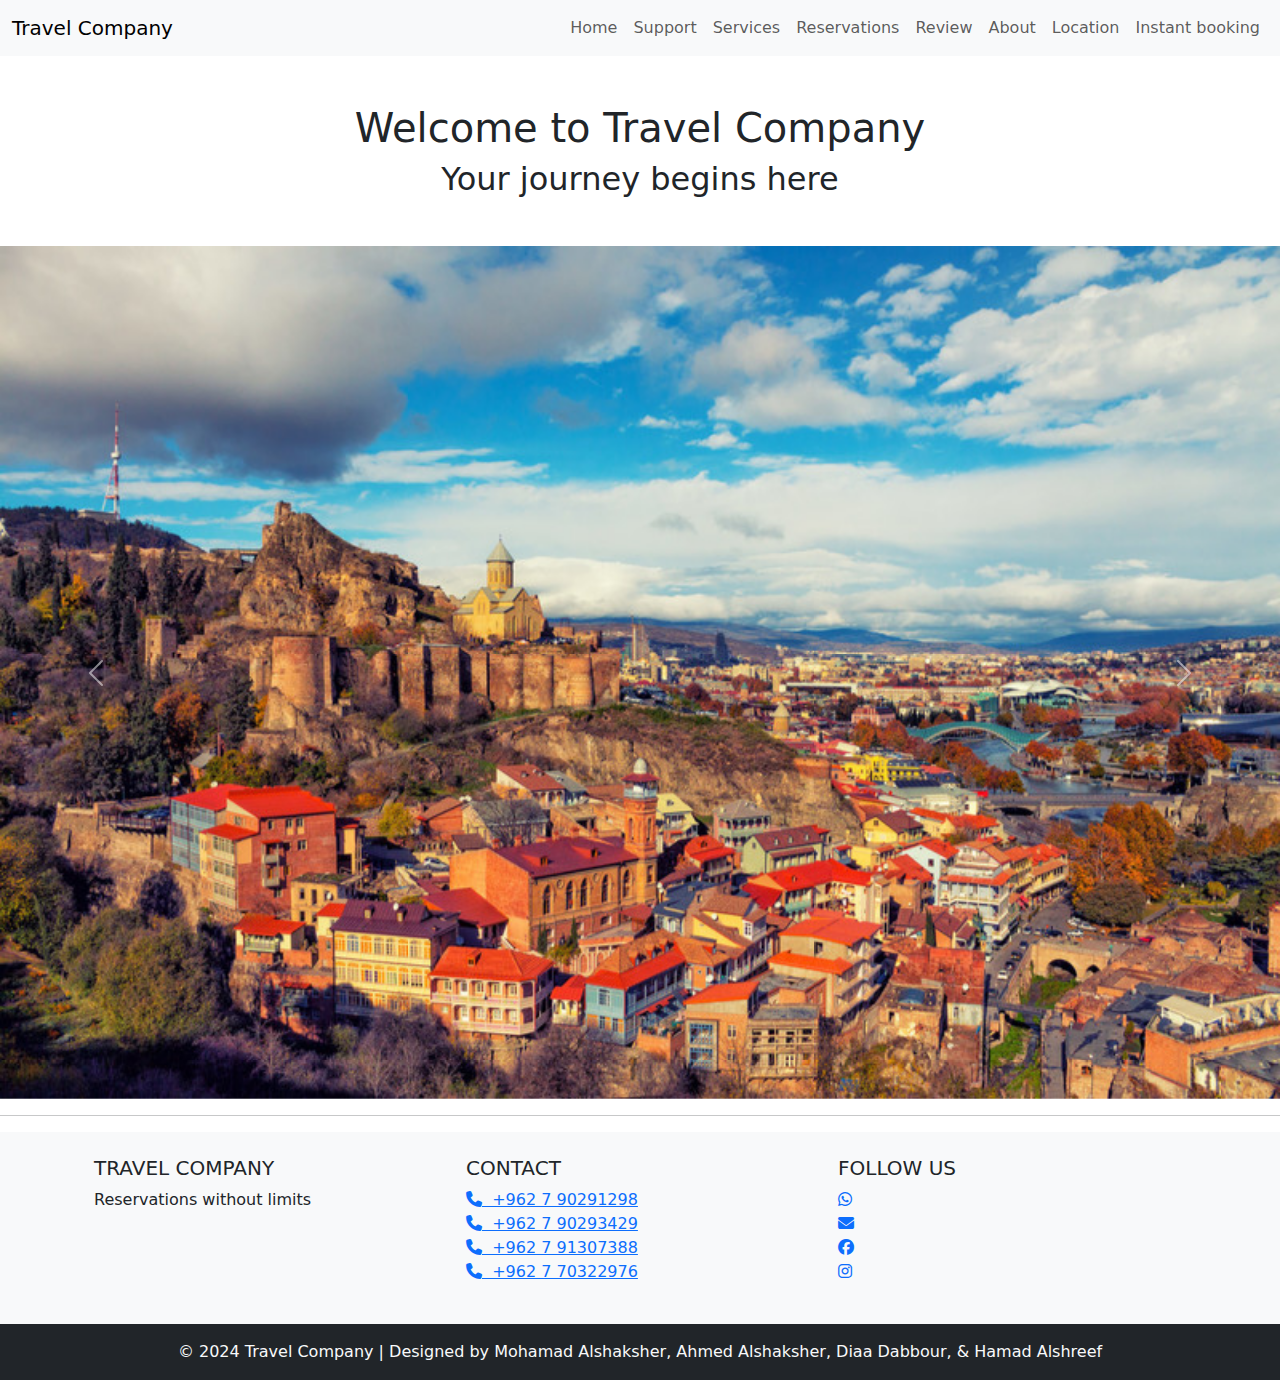
<file: index.html>
<!DOCTYPE html>
<html lang="en">

<head>
    <meta charset="UTF-8">
    <meta name="viewport" content="width=device-width, initial-scale=1.0">
    <link rel="stylesheet" href="https://cdnjs.cloudflare.com/ajax/libs/font-awesome/6.6.0/css/all.min.css">
 
    <link rel="stylesheet" href="reservations.html">
    <link rel="stylesheet" href="Services.html">
    <link rel="stylesheet" href="reviews.html">
    <link href="https://cdn.jsdelivr.net/npm/bootstrap@5.3.3/dist/css/bootstrap.min.css" rel="stylesheet">
    <title>Travel Company</title>
   
     



</head>

<body>
    <script src="https://cdn.jsdelivr.net/npm/bootstrap@5.3.0/dist/js/bootstrap.bundle.min.js"></script>

    <!-- ============ Navbar ============ -->
    <nav class="navbar navbar-expand-lg navbar-light bg-light">
        <div class="container-fluid">
            <a class="navbar-brand" href="#">Travel Company</a>
            <button class="navbar-toggler" type="button" data-bs-toggle="collapse" data-bs-target="#navbarNav"
                aria-controls="navbarNav" aria-expanded="false" aria-label="Toggle navigation">
                <span class="navbar-toggler-icon"></span>
            </button>
            <div class="collapse navbar-collapse" id="navbarNav">
                <ul class="navbar-nav ms-auto">
                    <li class="nav-item"><a class="nav-link" href="#index" target="_blank">Home</a></li>
                    <li class="nav-item"><a class="nav-link" href="support.html" target="_blank">Support</a></li>
                    <li class="nav-item"><a class="nav-link" href="Services.html" target="_blank">Services</a></li>
                    <li class="nav-item"><a class="nav-link" href="reservations.html" target="_blank">Reservations</a></li>
                    <li class="nav-item"><a class="nav-link" href="reviews.html" target="_blank">Review</a></li>
                    <li class="nav-item"><a class="nav-link" href="About.html" target="_blank">About</a></li>
                    <li class="nav-item"><a class="nav-link" href="location.html" target="_blank">Location</a></li>
                    <li class="nav-item"><a class="nav-link" href="Instant booking.html" target="_blank">Instant booking</a></li>
                </ul>
            </div>
        </div>
    </nav>

    <!-- ============ Home Section ============ -->
    <section class="home" id="Home">
        <div class="container text-center my-5">
            <h1>Welcome to <span>Travel Company</span></h1>
            <h2>Your journey begins here</h2>
        </div>

        <!-- ============ Bootstrap Carousel ============ -->
        <div id="carouselExampleRide" class="carousel slide" data-bs-ride="true">
            <div class="carousel-inner">
              <div class="carousel-item active">
                <img src="images/211806-.jpg" class="d-block w-100" alt="...">
              </div>
              <div class="carousel-item">
                <img src="images/87654.jpg" class="d-block w-100" alt="...">
              </div>
              <div class="carousel-item">
                <img src="images/3166-4.jpg" class="d-block w-100" alt="...">
              </div>
            </div>
            <button class="carousel-control-prev" type="button" data-bs-target="#carouselExampleRide" data-bs-slide="prev">
              <span class="carousel-control-prev-icon" aria-hidden="true"></span>
              <span class="visually-hidden">Previous</span>
            </button>
            <button class="carousel-control-next" type="button" data-bs-target="#carouselExampleRide" data-bs-slide="next">
              <span class="carousel-control-next-icon" aria-hidden="true"></span>
              <span class="visually-hidden">Next</span>
            </button>
          </div>
    </section>

    <hr>

    <!-- ============ Footer ============ -->
    <footer class="footer bg-light text-center text-lg-start">
        <div class="container p-4">
            <div class="row">
                <div class="col-lg-4 col-md-6 mb-4 mb-md-0">
                    <h5 class="text-uppercase">Travel Company</h5><span>
                    <p>Reservations without limits</p></span>
                </div>

                <div class="col-lg-4 col-md-6 mb-4 mb-md-0">
                    <h5 class="text-uppercase">Contact</h5>
                    <ul class="list-unstyled">
                        <li><a href="#"><i class="fas fa-phone"></i>&nbsp; +962 7 90291298</a></li>
                        <li><a href="#"><i class="fas fa-phone"></i>&nbsp; +962 7 90293429</a></li>
                        <li><a href="#"><i class="fas fa-phone"></i>&nbsp; +962 7 91307388</a></li>
                        <li><a href="#"><i class="fas fa-phone"></i>&nbsp; +962 7 70322976</a></li>
                    </ul>
                </div>

                <div class="col-lg-4 col-md-6 mb-4 mb-md-0">
                    <h5 class="text-uppercase">Follow Us</h5>
                    <ul class="list-unstyled">
                        <li><a href="https://api.whatsapp.com/send/?phone=962790291298&text&type=phone_number&app_absent=0"
                                target="_blank"><i class="fa-brands fa-whatsapp"></i></a></li>
                        <li><a href="mailto:travelcompany@gmail.com" target="_blank"><i class="fa-solid fa-envelope"></i></a>
                        </li>
                        <li><a href="https://www.facebook.com/mohamad.alshaksher?mibextid=LQQJ4d" target="_blank"><i
                                    class="fab fa-facebook"></i></a></li>
                        <li><a href="https://www.instagram.com/a7mad_ay04?igsh=MWxncWQxdW9tbnNh&utm_source=qr"
                                target="_blank"><i class="fab fa-instagram"></i></a></li>
                    </ul>
                </div>
            </div>
        </div>
        <div class="text-center p-3 bg-dark text-light">
            &copy; 2024 Travel Company | Designed by Mohamad Alshaksher, Ahmed Alshaksher, Diaa Dabbour, & Hamad Alshreef
        </div>
    </footer>
</body>

</html>
</file>
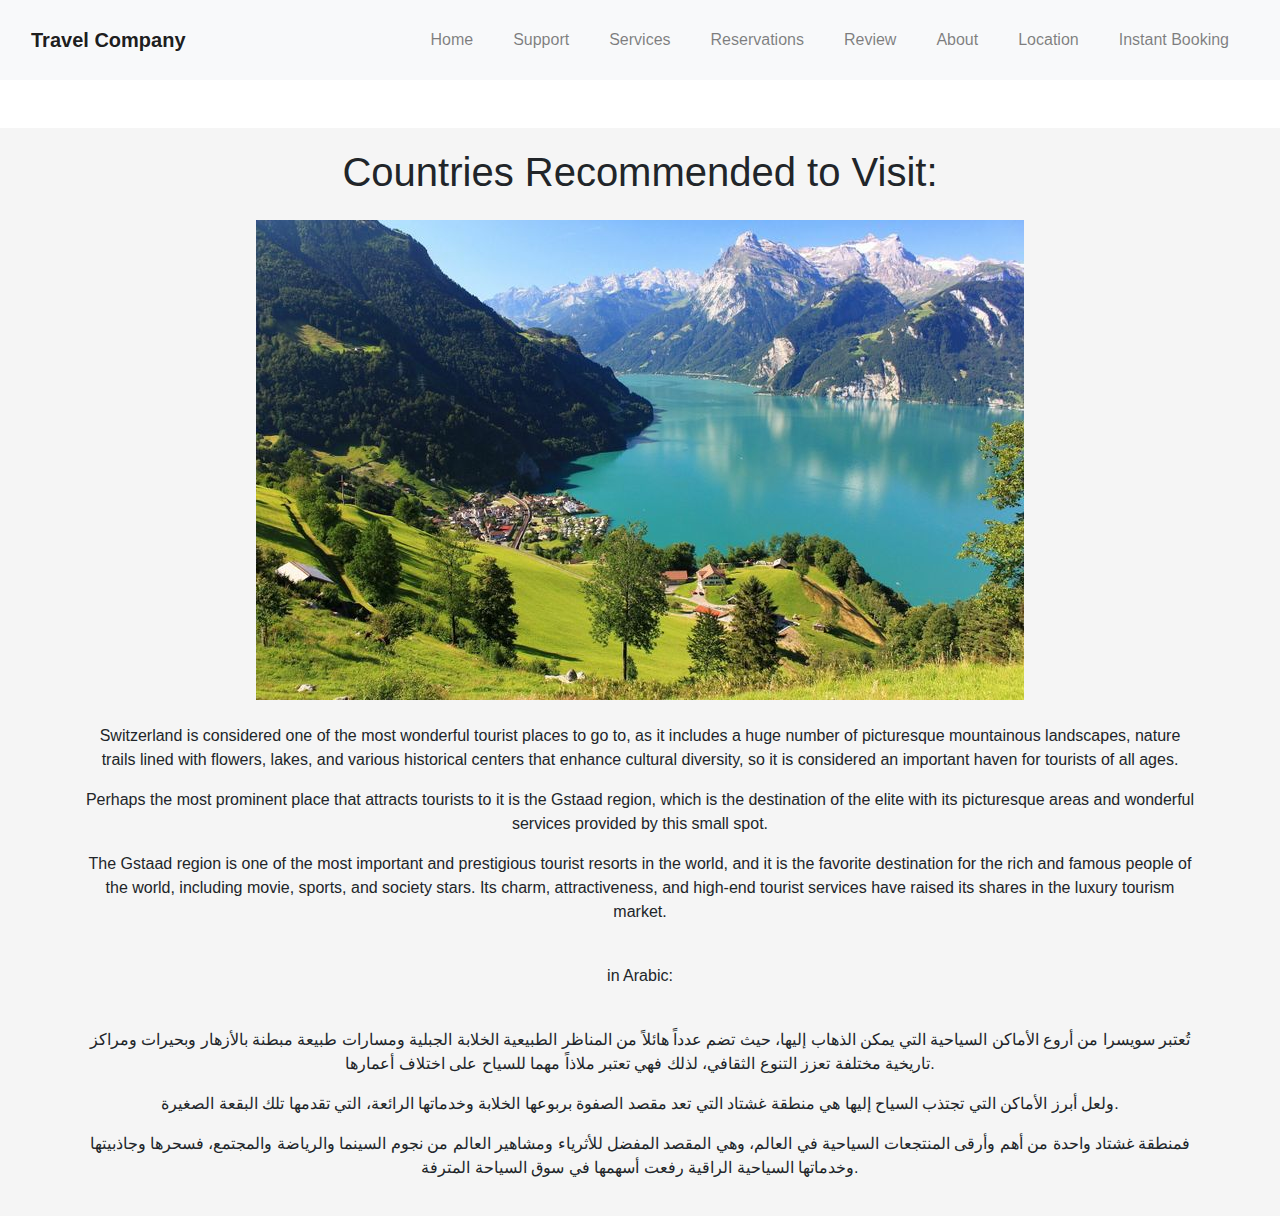
<file: About.html>
<!DOCTYPE html>
<html lang="en">
<head>
    <link rel="stylesheet" href="sheet.css">
    <title>About</title>

    <link href="https://maxcdn.bootstrapcdn.com/bootstrap/4.5.2/css/bootstrap.min.css" rel="stylesheet">
</head>
<body>
    <script src="https://cdn.jsdelivr.net/npm/bootstrap@5.3.3/dist/js/bootstrap.bundle.min.js"></script>

    <nav class="navbar navbar-expand-lg navbar-light bg-light">
        <div class="container-fluid">
            <a class="navbar-brand" href="#">Travel Company</a>
            <button class="navbar-toggler" type="button" data-bs-toggle="collapse" data-bs-target="#navbarNav"
                aria-controls="navbarNav" aria-expanded="false" aria-label="Toggle navigation">
                <span class="navbar-toggler-icon"></span>
            </button>
            <div class="collapse navbar-collapse" id="navbarNav">
                <ul class="navbar-nav ms-auto">
                    <li class="nav-item"><a class="nav-link" href="index.html" target="_blank">Home</a></li>
                    <li class="nav-item"><a class="nav-link" href="support.html" target="_blank">Support</a></li>
                    <li class="nav-item"><a class="nav-link" href="Services.html" target="_blank">Services</a></li>
                    <li class="nav-item"><a class="nav-link" href="reservations.html" target="_blank">Reservations</a></li>
                    <li class="nav-item"><a class="nav-link" href="reviews.html" target="_blank">Review</a></li>
                    <li class="nav-item"><a class="nav-link " href="#About" target="_blank">About</a></li>
                    <li class="nav-item"><a class="nav-link" href="location.html" target="_blank">Location</a></li>
                    <li class="nav-item"><a class="nav-link" href="Instant booking.html" target="_blank">Instant booking</a></li>
                </ul>
            </div>
        </div>
    </nav>
    
    <section class="about mt-5">
        <div class="container">
            <h1 class="text-center mb-4">Countries Recommended to Visit:</h1>
            <div class="text-center mb-4">
                <img src="images/switzerland.jpeg" alt="Switzerland" class="img-fluid">
            </div>
            <div class="text-center">
                <p>Switzerland is considered one of the most wonderful tourist places to go to, as it includes a huge number of picturesque mountainous landscapes, nature trails lined with flowers, lakes, and various historical centers that enhance cultural diversity, so it is considered an important haven for tourists of all ages.</p>
                <p>Perhaps the most prominent place that attracts tourists to it is the Gstaad region, which is the destination of the elite with its picturesque areas and wonderful services provided by this small spot.</p>
                <p>The Gstaad region is one of the most important and prestigious tourist resorts in the world, and it is the favorite destination for the rich and famous people of the world, including movie, sports, and society stars. Its charm, attractiveness, and high-end tourist services have raised its shares in the luxury tourism market.</p><br>
                <p>in Arabic:</p><br>
                <p>تُعتبر سويسرا من أروع الأماكن السياحية التي يمكن الذهاب إليها، حيث تضم عدداً هائلاً من المناظر الطبيعية الخلابة الجبلية ومسارات طبيعة مبطنة بالأزهار وبحيرات ومراكز تاريخية مختلفة تعزز التنوع الثقافي، لذلك فهي تعتبر ملاذاً مهما للسياح على اختلاف أعمارها.</p>
                <p>ولعل أبرز الأماكن التي تجتذب السياح إليها هي منطقة غشتاد التي تعد مقصد الصفوة بربوعها الخلابة وخدماتها الرائعة، التي تقدمها تلك البقعة الصغيرة.</p>
                <p>فمنطقة غشتاد واحدة من أهم وأرقى المنتجعات السياحية في العالم، وهي المقصد المفضل للأثرياء ومشاهير العالم من نجوم السينما والرياضة والمجتمع، فسحرها وجاذبيتها وخدماتها السياحية الراقية رفعت أسهمها في سوق السياحة المترفة.</p>
            </div>
        </div>
    </section>
</body>
</html>
</file>
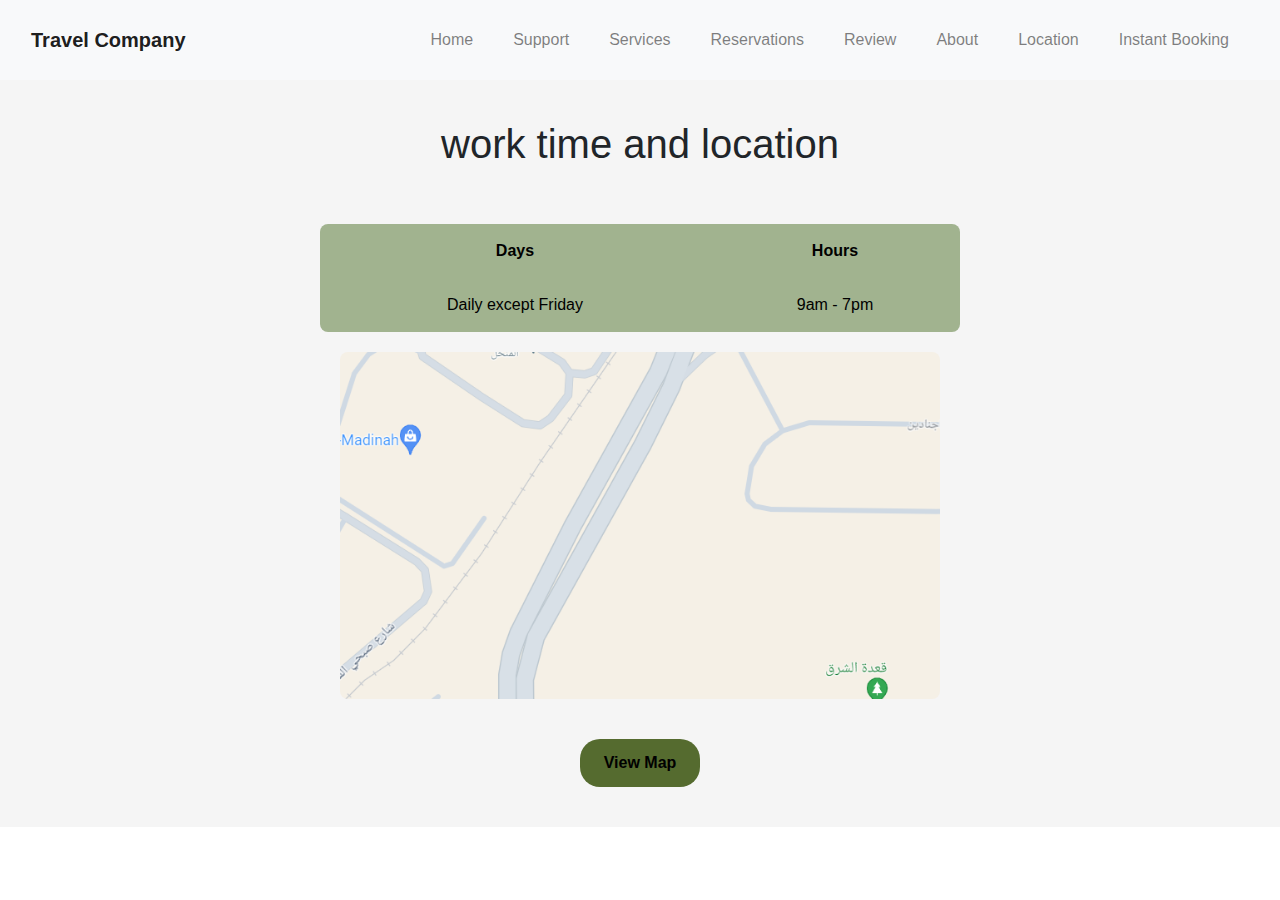
<file: location.html>
<!DOCTYPE html>
<html lang="en">
<head>
    <link rel="stylesheet" href="sheet.css">
    <link href="https://maxcdn.bootstrapcdn.com/bootstrap/4.5.2/css/bootstrap.min.css" rel="stylesheet">
    <title>Location</title>
    <style>
      
    </style>
</head>
<body>

    <script src="https://cdn.jsdelivr.net/npm/bootstrap@5.3.3/dist/js/bootstrap.bundle.min.js"></script>

    <nav class="navbar navbar-expand-lg navbar-light bg-light">
        <div class="container-fluid">
            <a class="navbar-brand" href="#">Travel Company</a>
            <button class="navbar-toggler" type="button" data-bs-toggle="collapse" data-bs-target="#navbarNav"
                aria-controls="navbarNav" aria-expanded="false" aria-label="Toggle navigation">
                <span class="navbar-toggler-icon"></span>
            </button>
            <div class="collapse navbar-collapse" id="navbarNav">
                <ul class="navbar-nav ms-auto">
                    <li class="nav-item"><a class="nav-link" href="index.html" target="_blank">Home</a></li>
                    <li class="nav-item"><a class="nav-link" href="support.html" target="_blank">Support</a></li>
                    <li class="nav-item"><a class="nav-link" href="Services.html" target="_blank">Services</a></li>
                    <li class="nav-item"><a class="nav-link" href="reservations.html" target="_blank">Reservations</a></li>
                    <li class="nav-item"><a class="nav-link" href="reviews.html" target="_blank">Review</a></li>
                    <li class="nav-item"><a class="nav-link" href="About.html" target="_blank">About</a></li>
                    <li class="nav-item"><a class="nav-link" href="#location" target="_blank">Location</a></li>
                    <li class="nav-item"><a class="nav-link" href="Instant booking.html" target="_blank">Instant booking</a></li>
                </ul>
            </div>
        </div>
    </nav>

    <section class="location-section" id="location">
        <h1>work time and location</h1><br><br>
        <div class="location-table-wrapper">
            <table class="location-table">
                <thead>
                    <tr>
                        <th>Days</th>
                        <th>Hours</th>
                    </tr>
                </thead>
                <tbody>
                    <tr>
                        <td>Daily except Friday</td>
                        <td>9am - 7pm</td>
                    </tr>
                </tbody>
            </table>
        </div>
        <div class="location-img">
            <a href="https://www.google.com/maps/place/Souq+Bab+Al-Madinah/@32.0667984,36.1082478,15.95z/data=!4m6!3m5!1s0x151b6f0ea7c57a8b:0x1433a08b72e96754!8m2!3d32.071599!4d36.1002051!16s%2Fg%2F11h10jp81_?authuser=0&entry=ttu" target="_blank">
                <img src="images/location.png" alt="Location Image">
            </a>
        </div>
        <a href="https://www.google.com/maps/place/Souq+Bab+Al-Madinah/@32.0667984,36.1082478,15.95z/data=!4m6!3m5!1s0x151b6f0ea7c57a8b:0x1433a08b72e96754!8m2!3d32.071599!4d36.1002051!16s%2Fg%2F11h10jp81_?authuser=0&entry=ttu" class="location-btn" target="_blank">View Map</a>
    </section>

</body>
</html>
</file>
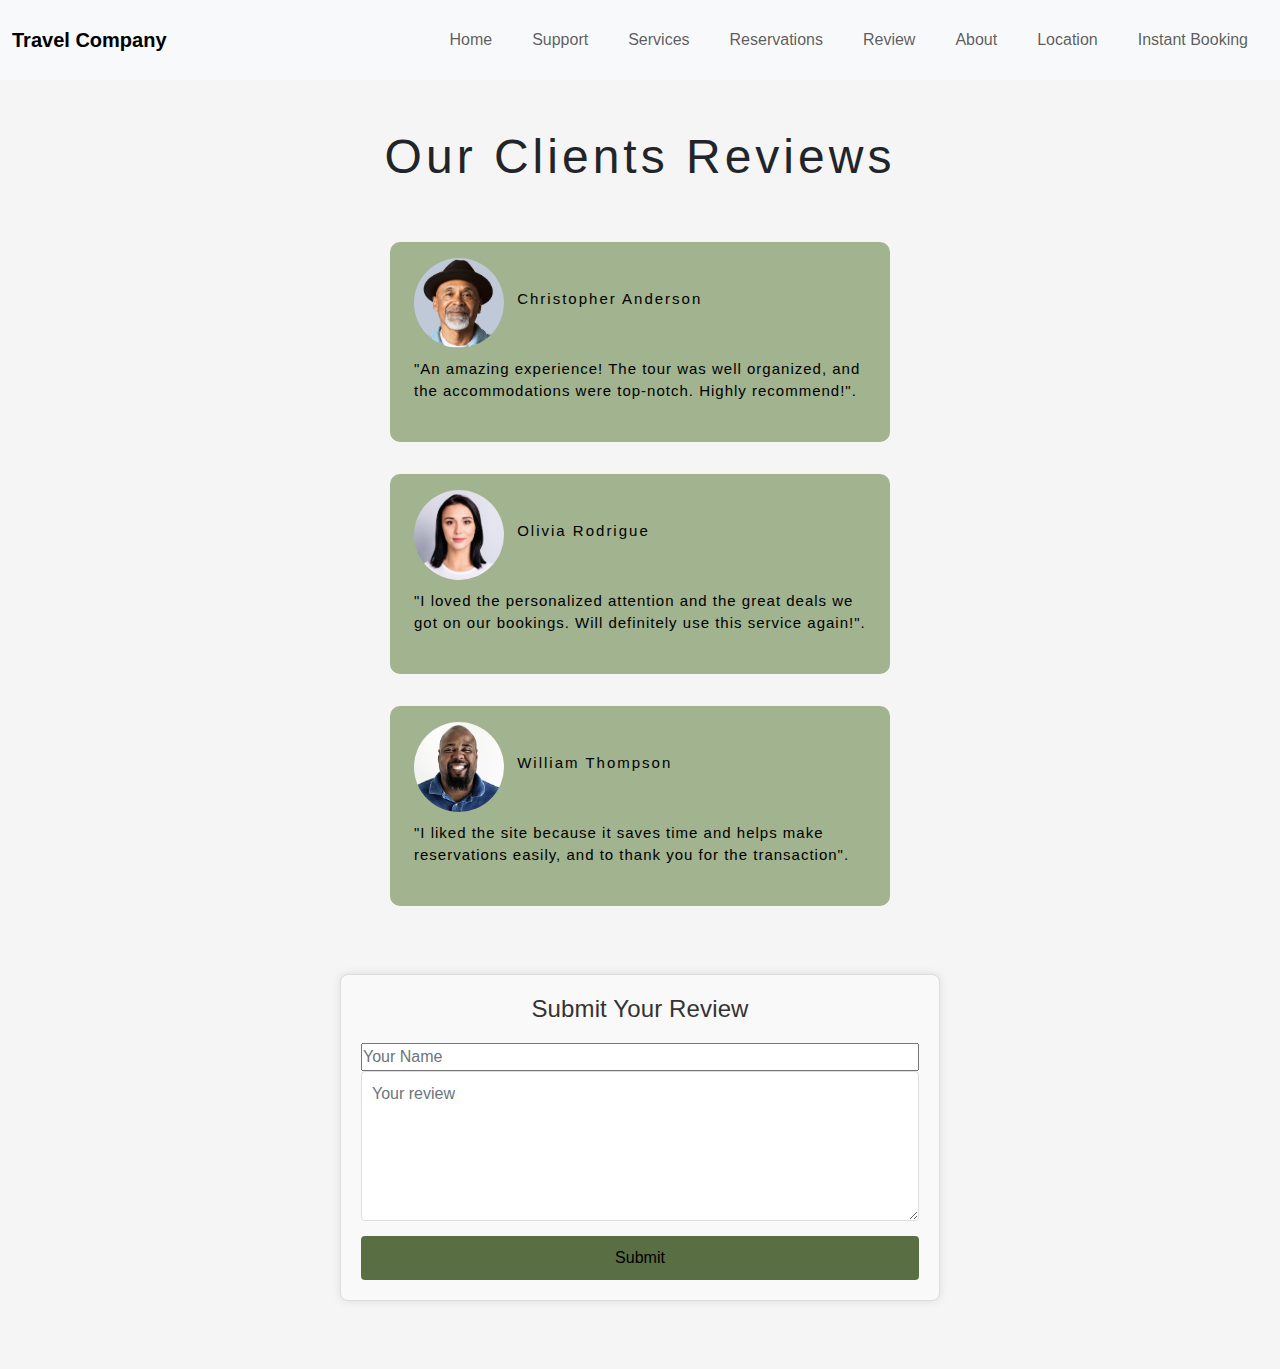
<file: reviews.html>
<!DOCTYPE html>
<html>
<head>
   <link rel="stylesheet" href="sheet.css">

   <link href="https://cdn.jsdelivr.net/npm/bootstrap@5.3.3/dist/css/bootstrap.min.css" rel="stylesheet">

    <title>Reviews</title>
   
</head>
<body>
  <script src="https://cdn.jsdelivr.net/npm/bootstrap@5.3.3/dist/js/bootstrap.bundle.min.js"></script>

   
  
  <nav class="navbar navbar-expand-lg navbar-light bg-light">
    <div class="container-fluid">
        <a class="navbar-brand" href="#">Travel Company</a>
        <button class="navbar-toggler" type="button" data-bs-toggle="collapse" data-bs-target="#navbarNav"
            aria-controls="navbarNav" aria-expanded="false" aria-label="Toggle navigation">
            <span class="navbar-toggler-icon"></span>
        </button>
        <div class="collapse navbar-collapse" id="navbarNav">
            <ul class="navbar-nav ms-auto">
                <li class="nav-item"><a class="nav-link" href="index.html" target="_blank">Home</a></li>
                <li class="nav-item"><a class="nav-link" href="support.html" target="_blank">Support</a></li>
                <li class="nav-item"><a class="nav-link" href="Services.html" target="_blank">Services</a></li>
                <li class="nav-item"><a class="nav-link" href="reservations.html" target="_blank">Reservations</a></li>
                <li class="nav-item"><a class="nav-link" href="#reviews" target="_blank">Review</a></li>
                <li class="nav-item"><a class="nav-link" href="About.html" target="_blank">About</a></li>
                <li class="nav-item"><a class="nav-link" href="location.html" target="_blank">Location</a></li>
                <li class="nav-item"><a class="nav-link" href="Instant booking.html" target="_blank">Instant booking</a></li>
            </ul>
        </div>
    </div>
</nav>
  <section>
    <div class="reviews" id="reviews">
      <h1>Our Clients Reviews</h1>
      <div class="wrapper">
        <div class="box">
          <div class="row-1">
            <div class="img-name">
              <img src="images/review2.jpg" />
              <h3>Christopher Anderson</h3>
            </div>
            <div class="stars">
            </div>
          </div>
          <div class="row-2">
            <p>"An amazing experience! The tour was well organized, and the accommodations were top-notch. Highly recommend!".</p>
          </div>
        </div>
        <div class="box">
          <div class="row-1">
            <div class="img-name">
              <img src="images/review1.jpg" />
              <h3>Olivia Rodrigue</h3>
            </div>
            <div class="stars">
           
            </div>
          </div>
          <div class="row-2">
            <p>"I loved the personalized attention and the great deals we got on our bookings. Will definitely use this service again!".</p>
          </div>
        </div>
        <div class="box">
          <div class="row-1">
            <div class="img-name">
              <img src="images/review3.jpg" />
              <h3>William Thompson</h3>
            </div>
            <div class="stars">
          
            </div>
          </div>
          <div class="row-2">
            <p>"I liked the site because it saves time and helps make reservations easily, and to thank you for the transaction".</p>
          </div>
        </div>
      </div>

    
      <div class="review-form">
        <h2>Submit Your Review</h2>
        <form id="reviewForm">
          <input type="text" id="email" name="email" placeholder="Your Name" required />
          <textarea id="reviewText" name="reviewText" placeholder="Your review" required></textarea>
          <button type="submit">Submit</button>
        </form>
      </div>
    </div>
  </section>

  <script>
    document.getElementById('reviewForm').addEventListener('submit', function(event) {
      event.preventDefault(); // Prevents the default form submission

      const email = document.getElementById('email').value;
      const reviewText = document.getElementById('reviewText').value;

      // Create a new review element
      const newReview = document.createElement('div');
      newReview.className = 'box';
      newReview.innerHTML = `
        <div class="row-1">
          <div class="img-name">
            <img src="images/default.jpg" />
            <h3>${email}</h3>
          </div>
          <div class="stars">
            <!-- Default stars or none -->
          </div>
        </div>
        <div class="row-2">
          <p>"${reviewText}"</p>
        </div>
      `;

      // Add the new review to the reviews section
      document.querySelector('.reviews .wrapper').appendChild(newReview);

      // Clear the form
      document.getElementById('reviewForm').reset();
    });
  </script>
</body>
</html>
</file>
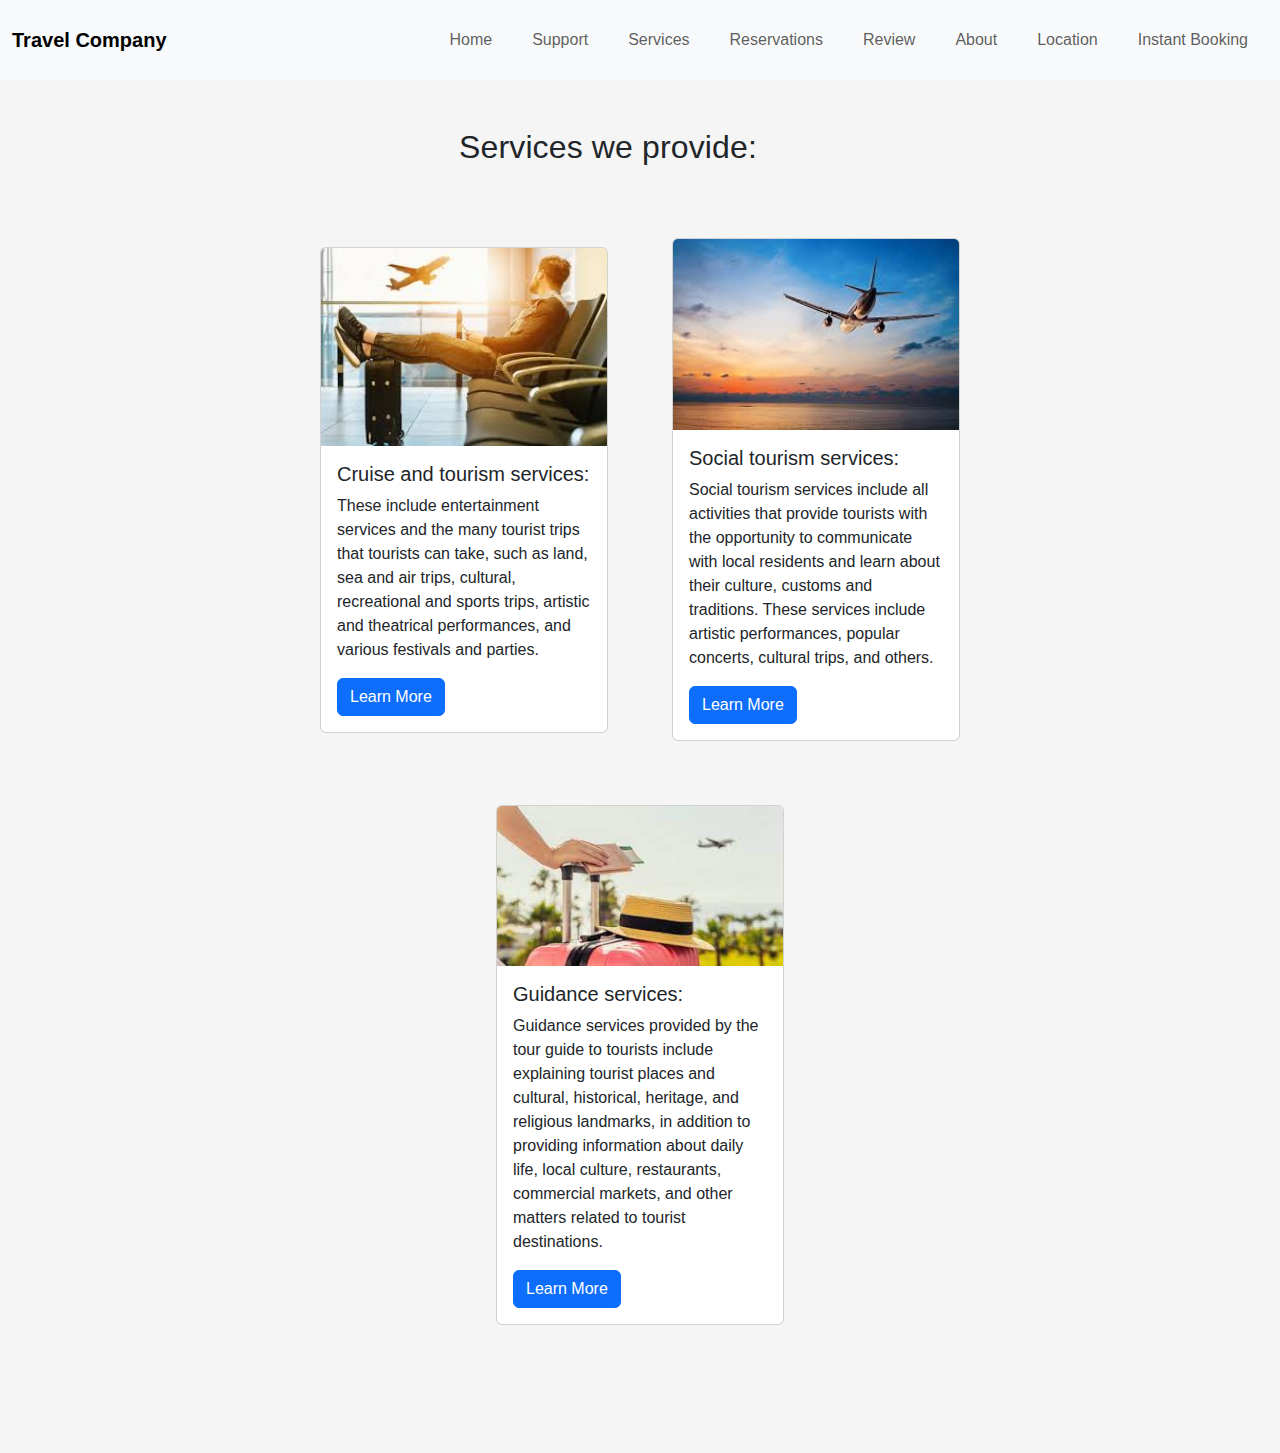
<file: Services.html>
<!DOCTYPE html>
<html>
<head>
    <link rel="stylesheet" href="sheet.css">
   
    <link href="https://cdn.jsdelivr.net/npm/bootstrap@5.3.3/dist/css/bootstrap.min.css" rel="stylesheet">

    <title>Services</title>
</head>
<body>
  <script src="https://cdn.jsdelivr.net/npm/bootstrap@5.3.3/dist/js/bootstrap.bundle.min.js"></script>


  
  <nav class="navbar navbar-expand-lg navbar-light bg-light">
    <div class="container-fluid">
        <a class="navbar-brand" href="#">Travel Company</a>
        <button class="navbar-toggler" type="button" data-bs-toggle="collapse" data-bs-target="#navbarNav"
            aria-controls="navbarNav" aria-expanded="false" aria-label="Toggle navigation">
            <span class="navbar-toggler-icon"></span>
        </button>
        <div class="collapse navbar-collapse" id="navbarNav">
            <ul class="navbar-nav ms-auto">
                <li class="nav-item"><a class="nav-link" href="index.html" target="_blank">Home</a></li>
                <li class="nav-item"><a class="nav-link" href="support.html" target="_blank">Support</a></li>
                <li class="nav-item"><a class="nav-link" href="#Services" target="_blank">Services</a></li>
                <li class="nav-item"><a class="nav-link" href="reservations.html" target="_blank">Reservations</a></li>
                <li class="nav-item"><a class="nav-link" href="reviews.html" target="_blank">Review</a></li>
                <li class="nav-item"><a class="nav-link" href="About.html" target="_blank">About</a></li>
                <li class="nav-item"><a class="nav-link" href="location.html" target="_blank">Location</a></li>
                <li class="nav-item"><a class="nav-link" href="Instant booking.html" target="_blank">Instant booking</a></li>
            </ul>
        </div>
    </div>
</nav>

    <section class="services">
      <h2>Services we provide:</h2><br>
        <div class="services" >
         
          
         
          <div class="card" style="width: 18rem">
            <img src="images/images12.jpg" class="card-img-top" alt="..." />
            <div class="card-body">
              <h5 class="card-title">Cruise and tourism services: </h5>
              <p class="card-text">
                These include entertainment services and the many tourist trips that tourists can take, such as land, sea and air trips, cultural, recreational and sports trips, artistic and theatrical performances, and various festivals and parties.
              </p>
              <a href="https://ar.wikipedia.org/wiki/%D9%86%D8%B8%D8%A7%D9%85_%D8%AD%D8%AC%D8%B2_%D8%A5%D9%84%D9%83%D8%AA%D8%B1%D9%88%D9%86%D9%8A" class="btn btn-primary" target="_blank">Learn More</a>
            </div>
          </div>
      
          <div class="card" style="width: 18rem">
            <img src="images/images14.jpg" class="card-img-top" alt="..." />
            <div class="card-body">
              <h5 class="card-title">Social tourism services:</h5>
              <p class="card-text">
                Social tourism services include all activities that provide tourists with the opportunity to communicate with local residents and learn about their culture, customs and traditions. These services include artistic performances, popular concerts, cultural trips, and others.
              </p>
              <a href="https://ar.wikipedia.org/wiki/%D9%86%D8%B8%D8%A7%D9%85_%D8%AD%D8%AC%D8%B2_%D8%A5%D9%84%D9%83%D8%AA%D8%B1%D9%88%D9%86%D9%8A" class="btn btn-primary" target="_blank">Learn More</a>
            </div>
      
      
      
          </div>
      
          <div class="card" style="width: 18rem">
            <img src="images/images13.jpg" class="card-img-top" alt="..." />
            <div class="card-body">
              <h5 class="card-title">Guidance services:</h5>
              <p class="card-text">
                Guidance services provided by the tour guide to tourists include explaining tourist places and cultural, historical, heritage, and religious landmarks, in addition to providing information about daily life, local culture, restaurants, commercial markets, and other matters related to tourist destinations.
              </p>
              <a href="https://ar.wikipedia.org/wiki/%D9%86%D8%B8%D8%A7%D9%85_%D8%AD%D8%AC%D8%B2_%D8%A5%D9%84%D9%83%D8%AA%D8%B1%D9%88%D9%86%D9%8A" class="btn btn-primary" target="_blank">Learn More</a>
            </div>
          </div>
      </div>
      </section>
    
</body>
</html>
</file>
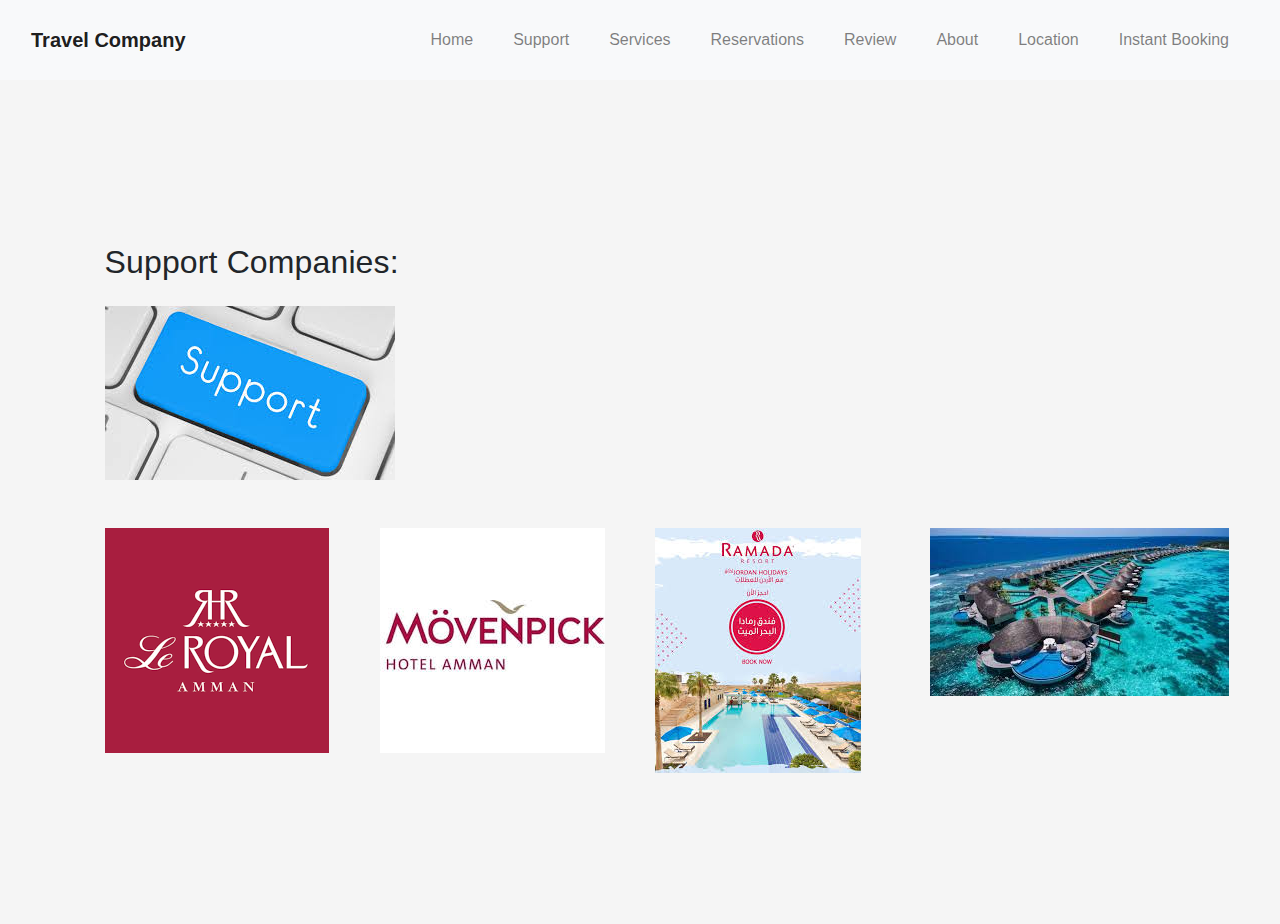
<file: support.html>
<!DOCTYPE html>
<html lang="en">
<head>
    <meta charset="UTF-8">
    <meta name="viewport" content="width=device-width, initial-scale=1.0">
    <link rel="stylesheet" href="sheet.css">
    <title>Support</title>
    
    <link href="https://maxcdn.bootstrapcdn.com/bootstrap/4.5.2/css/bootstrap.min.css" rel="stylesheet">
    <style>
        /* Ensure body and html cover the full page */
        html, body {
            height: 100%;
            margin: 0;
            padding: 0;
            background-color: #f8f9fa; /* Light background to match the navbar */
        }

        /* Set the support section to fill available space */
        .support {
            min-height: calc(100vh - 56px); /* Assuming navbar height is 56px */
            padding-bottom: 20px;
        }
    </style>
</head>
<body>
    <script src="https://cdn.jsdelivr.net/npm/bootstrap@5.3.3/dist/js/bootstrap.bundle.min.js"></script>

    <nav class="navbar navbar-expand-lg navbar-light bg-light">
        <div class="container-fluid">
            <a class="navbar-brand" href="#">Travel Company</a>
            <button class="navbar-toggler" type="button" data-bs-toggle="collapse" data-bs-target="#navbarNav"
                aria-controls="navbarNav" aria-expanded="false" aria-label="Toggle navigation">
                <span class="navbar-toggler-icon"></span>
            </button>
            <div class="collapse navbar-collapse" id="navbarNav">
                <ul class="navbar-nav ms-auto">
                    <li class="nav-item"><a class="nav-link" href="index.html" target="_blank">Home</a></li>
                    <li class="nav-item"><a class="nav-link" href="#support" target="_blank">Support</a></li>
                    <li class="nav-item"><a class="nav-link" href="Services.html" target="_blank">Services</a></li>
                    <li class="nav-item"><a class="nav-link" href="reservations.html" target="_blank">Reservations</a></li>
                    <li class="nav-item"><a class="nav-link" href="reviews.html" target="_blank">Review</a></li>
                    <li class="nav-item"><a class="nav-link" href="About.html" target="_blank">About</a></li>
                    <li class="nav-item"><a class="nav-link" href="location.html" target="_blank">Location</a></li>
                    <li class="nav-item"><a class="nav-link" href="Instant booking.html" target="_blank">Instant booking</a></li>
                </ul>
            </div>
        </div>
    </nav>

    <section class="support"> 
        <div class="container">
            <h2>Support Companies:</h2>
            <div class="container-images mt-4">
                <img src="images/f.jpg" alt="Additional Image">
            </div>
            <div class="row">
                <div class="col-md-3">
                    <a href="https://hotelroyalsignature.com/" target="_blank">
                        <img src="images/royal.png" alt="Royal Signature Hotel">
                    </a>
                </div>
                <div class="col-md-3">
                    <a href="https://movenpick.accor.com/" target="_blank">
                        <img src="images/mov.jpg" alt="Movenpick Hotel">
                    </a>
                </div>
                <div class="col-md-3">
                    <a href="https://www.wyndhamhotels.com/ramada" target="_blank">
                        <img src="images/Rmanda - Copy.jpg" alt="Ramada Hotel">
                    </a>
                </div>
                <div class="col-md-3">
                    <a href="https://www.sunsiyam.com/sun-siyam-iru-veli/" target="_blank">
                        <img src="images/Mald.jpg" alt="Sun Siyam Iru Fushi">
                    </a>
                </div>
            </div>
        </div>
    </section>
</body>
</html>
</file>
<file: sheet.css>
@import url("https://fonts.googleapis.com/css2?family=Archivo+Black&family=Poppins:wght@100;200;300;400;500;600;700;800;900&display=swap");

*{
    font-family:'Franklin Gothic Medium', 'Arial Narrow', Arial, sans-serif;
    margin: 0;
    padding: 0;
    font-size: 16 pt;
    box-sizing: border-box;
    scroll-behavior: smooth;
}
h2{
    font-size: 70 pt ;
    letter-spacing: 0.1pt;
}
h1{
    font-size: 18pt;
    margin: 15pt;
 }
 h4{
    font-size: 8pt;
    letter-spacing: 1pt;
    p{
      
        color: red;
        letter-spacing: 1px;
        line-height: 1.8 rem;
        font-size: 1rem;
    }
 }
              
:root{
    --primaryColor:darkgreen;
    --seconderyColor: :white;
    --third-color: #b99470;
    --lightColor:  black;
    --bgColor-1 : rgb(0, 145, 255);
    --bgcolor-2:  rgb(71, 255, 105);
    --padding:7%;

} 
 /*        Home              */




.navbar-brand {
  font-size: 1.8rem;
  font-weight: bold;
  color: #007bff;  
}

.nav-link {
  font-size: 1rem;
      color: #333;
      transition: color 0.3s ease;
}

.nav-link:hover {
  color:darkcyan;
}


.home {
  background: url('images/pexels-photo-130.jpeg') no-repeat center center/cover;
  color: white;
  padding: 150px 0;
  text-align: center;
}

.home h1 {
  font-size: 3rem;
  margin-bottom: 20px;
  text-transform: uppercase;
}

 span {
  color:darkcyan;
}

.home h2 {
  font-size: 1.5rem;
  margin-bottom: 40px;
}

.carousel-item img {
  height: 500px;
  object-fit: cover;
}

 
      
  /*        About          */
  
         .about{
      background-color:whitesmoke;
     padding: var(--padding);
     display: flex;
     align-items:center;
     padding: 20px;
     justify-content: space-around;
    }
  
    .navbar-brand {
      font-size: 1.8rem;
      font-weight: bold;
      color: #007bff; 
    }
    
    .nav-link {
      font-size: 1rem;
      color: #333;
      transition: color 0.3s ease;
    }
    
    .nav-link:hover {
      color:darkcyan;
    }
    .about .contaainer-img{
         width: 70%;
    }
    .about .contaainer-img img{
     width:90%;
    }
    .about .container-texts{
     width: 35%;
    }
   .about.container-texts,
   .about.contaainer-img{
     justify-content: space-between;
   }
   .navbar-nav {
    margin-left: auto;
}

.about-content {
    display: flex;
    align-items: center;
    justify-content: space-between;
}
.contaainer-img img {
    width: 100%;
    max-width: 500px;
    height: auto;
}
.container-texts {
    margin-left: 20px;
}
   
          /*        Services            */
          .services {
            width: 100%;
            height: auto;
            padding: 3rem 2rem;
            background-color:whitesmoke;
            display: flex;
            justify-content: center;
            align-items: center;
            gap: 4rem;
            flex-wrap: wrap;
          }
          .btn{
            background-color:#004d40;
            color: black;
            text-decoration: none;
            font-weight: bold;
            padding: 0.8%;
            border-radius: 15pt;
            transition: 0.4s;
        }
        .btn:hover{
        background-color: transparent;
        border:2xp solid var(--bgColor-1);
        }
          
          .services .services {
            width: 100%;
            height: auto;
            padding: 5rem 10rem;
            padding-top: 0;
          }
          
          nav ul li{
            list-style-type: none;
            display: inline-block;
            margin: 9pt;
          }
          nav ul li a{
           color: var(--lightColor);
           text-decoration: none;
           text-transform: capitalize;
           transition: 0,4s;
          }
          nav ul li a:hover{
          color:darkcyan;
          }
          .services .services h2 {
            color: var(--secondary-color);
            text-transform: capitalize;
            letter-spacing: 4px;
            cursor: default;
            font-size: 60px;
            position: relative;
            text-align: center;
            margin-bottom: 3rem;
          }
          
          .services .services .row {
            display: flex;
            justify-content: center;
            align-items: center;
            background-color:black;
            width: 70rem;
            height: 29rem;
            border-radius: 20px;
            position: relative;
            overflow: hidden;
          }
          
          .services .services .row .col-1 .inner {
            overflow: hidden;
          }
          
          .services .services .row .col-1 .inner img {
            width: 35rem;
            height: 30rem;
            filter: brightness(-40%);
            transition: var(--transition);
            cursor: default;
            object-fit: cover;
          }
          
          .services .wrapper .row .col-1 .inner img:hover {
            filter: brightness(100%);
          }
          
          .col-2 {
            padding: 50px 30px;
          }
          
          .col-2 h3 {
            font-size: 35px;
            color: var(--secondary-color);
            letter-spacing: 2px;
            text-align: start;
            margin-bottom: 20px;
            text-transform: capitalize;
          }
          
          .col-2 p {
            text-transform: capitalize;
            font-weight: 500;
            font-size: 20px;
            line-height: 1.5;
            letter-spacing: 2px;
            margin-bottom: 30px;
            font-family: Wunderpunkt, "Helvetica Neue", Helvetica, sans-serif;
          }
          
          .col-2 a {
            background-color: var(--secondary-color);
            text-transform: uppercase;
            letter-spacing: 2px;
            padding: 5px 6rem;
            transition: var(--transition);
          }  
          .row:last-child {
            margin-top: 3rem;
          }

           /*        support           */
         .support{
            background-color:whitesmoke;
            padding: 2rem var(--padding);
            display: flex;
            align-items: center;
            justify-content: space-between;
            }
   .navbar-brand {
  font-size: 1.8rem;
  font-weight: bold;
  color: #007bff; 
}

.nav-link {
  font-size: 1rem;
  color: #333;
  transition: color 0.3s ease;
}

.nav-link:hover {
  color:darkcyan;
}
            
            .support.contai         
            ner-images{
               width: 35%;
            }
            .support.container-images img{
                width: 90%;
            }
            .support.container-support{
                width: 40%;
            }
            .content-support{
                display: flex;
                flex-wrap: wrap;
                
            }
            .social a{
                text-decoration: none;
            }
          
/*   reservation    */
.reservation{
  width: 100%;
  height: auto;
background-color:whitesmoke;
  flex-wrap: wrap;
  padding: 3rem 1rem;
  font-family: Arial, sans-serif;
    margin: 0;
    padding: 0;
    background-color: #f8f9fa;
}
.navbar-brand {
  font-size: 1.8rem;
  font-weight: bold;
  color: #007bff; 
}

.nav-link {
  font-size: 1rem;
  color: #333;
  transition: color 0.3s ease;
}

.nav-link:hover {
  color:darkcyan;
}

.container-fluid {
  display: flex;
  justify-content: flex-end;
  align-items: center;
}
.form-control {
  border: 1px solid #ced4da; 
  border-radius: 4px;
  padding: 8px 12px;
  width: 250px;
}


.me-2 {
  margin-right: 10px;
}

.wrapper{
  background-color: whitesmoke;
}

.btne {
  background-color: #198754; 
  color: white;
  border: 1px solid #198754;
  padding: 8px 16px;
  border-radius: 4px;
  cursor: pointer;
  transition: background-color 0.3s ease;
}


.btne:hover {
  background-color: #157347; 
  border-color: #157347;
}


::placeholder {
  color: #6c757d;
  opacity: 1; 
}


.btne-outline-success {
  background-color: transparent;
  color: #198754;
  border: 1px solid #198754;
}

.btne-outline-success:hover {
  background-color: #198754;
  color: white;
  border-color: #198754;
}
.reservation .wrapper h2 {
  font-size: 4rem;
  text-align: center;
  color: var(--secondary-color);
  letter-spacing: 4px;
  margin-bottom: 1rem;
}

.reservation .wrapper .pros {
  background-color: whitesmoke;
  display: flex;
  justify-content: center;
  align-items: center;
  flex-wrap: wrap;
  padding: 4rem 6rem;
  gap: 1.5rem;
}

.reservation .wrapper .pros .pro {
  padding: 0.7rem;
  height: auto;
  width: 300px;
  background-color: var(--primary-color);
  border-radius: 16px;
  display: flex;
  flex-direction: column;
}

.reservation .wrapper .pros .pro img {
  width: 100%;
  max-width: 100%;
  border-radius: 16px;
  height:250px ;
  width: 250px;
}

.reservation .wrapper .pros .pro h3 {
  color: var(--secondary-color);
  letter-spacing: 3px;
  text-align: center;
}

.reservation .wrapper .pros .pro .price {
  display: flex;
  flex-direction: column;
  justify-content: left;
  align-items: flex-start;
  margin-top: 10px;
  margin-left: 5px;
}

.reservation .wrapper .pros .pro .price p {
  color:whitesmoke;
  font-weight: 800;
}

.reservation .wrapper .pros .pro a {
  background-color: #a1b38f;
  color: var(--secondary-color);
  text-transform: uppercase;
  letter-spacing: 3px;
  padding: 0.5rem;
  border-radius: 5px;
  margin-top: 10px;
  width: 100%;
  text-align: center;
  transition: var(--transition);
}

.reservation .wrapper .pros .pro a:hover {
  background-color: #596e43;
    color: var(--primary-color);
}

/*        reviews         */

.reviews {
  width: 100%;
  height: auto;
  background: whitesmoke;
  padding: 3rem;
}
body, h2, form, input, textarea, button {
  margin: 0;
  padding: 0;
  box-sizing: border-box;
}


.review-form {
  max-width: 600px;
  margin: 20px auto;
  padding: 20px;
  border: 1px solid #ddd;
  border-radius: 8px;
  background-color: #f9f9f9;
  box-shadow: 0 0 10px rgba(0, 0, 0, 0.1);
}


.review-form h2 {
  margin-bottom: 20px;
  font-size: 24px;
  color: #333;
  text-align: center;
}


.review-form form {
  display: flex;
  flex-direction: column;
}

.review-form input[type="email"],
.review-form textarea {
  width: 100%;
  padding: 10px;
  margin-bottom: 15px;
  border: 1px solid #ddd;
  border-radius: 4px;
  font-size: 16px;
}

.review-form textarea {
  height: 150px;
  resize: vertical;
}


.review-form button {
  padding: 10px 20px;
  border: none;
  border-radius: 4px;
  background-color:#596e43;
  color:black;
  font-size: 16px;
  cursor: pointer;
  transition: background-color 0.3s ease;
}

.review-form button:hover {
  background-color:#a1b38f;
}

.review-form button:active {
  background-color: #004494;
}
      
.reviews h1 {
  text-align: center;
  text-transform: capitalize;
  letter-spacing: 4px;
  font-size: 3rem;
  background-color: var(--background-color);
  color: var(--secondary-color);
}

.reviews .wrapper {
  display: flex;
  justify-content: center;
  align-items: center;
  flex-wrap: wrap;
  padding: 3rem 6rem;
  gap: 2rem;
}

.reviews .wrapper .box {
  width: 500px;
  height: 200px;
  background-color:#a1b38f;
  padding: 1rem 1.5rem;
  border-radius: 10px;
}

.reviews .wrapper .box .row-1 {
  display: flex;
  align-items: center;
  justify-content: space-between;
}

.reviews .wrapper .box .img-name {
  display: flex;
  align-items: center;
  gap: 0.8rem;
}

.reviews .wrapper .box .img-name h3 {
  color: black;
  letter-spacing: 2px;
  font-size: 15px;
}

.reviews .wrapper .box img {
  width: 20%;
  border-radius: 100px;
}
.reviews .wrapper .box .row-1 .stars{
  display: flex;
  align-items: flex-end;
  gap: 0.4rem;
  color:goldenrod;
  font-size: 1.5rem;
}

.reviews .wrapper .box .row-2 {
  text-align: left;
  font-size: 15px;
  letter-spacing: 1px;
  color:black;
  margin-top: 10px;
  cursor: default;
}

.reviews .wrapper .box .row-2 p {
  color: var(--secondary-color);
}

/*        location          */
.location {
    margin: 12px;
    padding: 20px;
    background-color: white;
    background-image: url("images/istockphoto.gif");
    background-repeat: no-repeat;
    background-size: cover;
    font-family: 'Oswald', sans-serif;
}
.navbar-brand {
    margin-right: auto;
    font-size: 1.8rem;
    font-weight: bold;
    color: #007bff; 
}
.navbar-nav {
    margin-left: auto;
}
.nav-link {
    font-size: 1rem;
    color: #333;
    transition: color 0.3s ease;
}
.nav-link:hover {
    color: darkcyan;
}
.location-section {
  background-color: whitesmoke;
  padding: 40px 0;
  text-align: center;
}
.location-table {
  margin: 0 auto;
  width: 50%;
  color: black;
  background-color:#a1b38f;
  border-radius: 8px;
  overflow: hidden;
}
.location-table th, .location-table td {
  padding: 15px;
  text-align: center;
}
.location-table:hover {
  color: darkcyan;
}
.location-img {
  margin: 20px 0;
}
.location-img img {
  width: 100%;
  max-width: 600px;
  height: auto;
  border-radius: 8px;
}
.location-btn {
  background-color: darkolivegreen;
  color: black;
  text-decoration: none;
  font-weight: bold;
  padding: 12px 24px;
  border-radius: 20px;
  transition: background-color 0.4s, color 0.4s;
  display: inline-block;
  margin-top: 20px;
}
.location-btn:hover {
  background-color: transparent;
  border: 2px solid darkolivegreen;
  color: darkolivegreen;
}

 

/*        instant          */
.navbar-brand {
  margin-right: auto;
  font-size: 1.8rem;
  font-weight: bold;
  color: #007bff; 
}
.navbar-nav {
  margin-left: auto;
}
.nav-link {
  font-size: 1rem;
  color: #333;
  transition: color 0.3s ease;
}
.nav-link:hover {
  color: darkcyan;
}
legend {
    padding-top: 0.5rem;
    color: white;
}
.ticket {
    color: white;
}
.validation-message {
    color: red;
    font-size: 12px;
    margin-left: 10px;
}
 
/*        footer          */
.footer {
  background-color: #f8f9fa;
  padding: 40px 0;
  font-size: 0.9rem;
}

.footer h5 {
  color: #007bff;
  font-size: 1.2rem;
  margin-bottom: 20px;
}

.footer p {
  color: #333;
  margin-bottom: 20px;
}

.footer ul {
  list-style-type: none;
  padding-left: 0;
}

.footer ul li {
  margin-bottom: 10px;
}

.footer ul li a {
  color: #333;
  text-decoration: none;
  transition: color 0.3s ease;
}

.footer ul li a:hover {
  color: #007bff;
}

.footer .socials a {
  color: #007bff;
  margin-right: 15px;
  font-size: 1.5rem;
}

.footer .socials a:hover {
  color: #0056b3;
}

.footer .footer-bottom {
  background-color: #343a40;
  color: white;
  padding: 15px 0;
}

.footer .footer-bottom a {
  color: #007bff;
  text-decoration: none;
  margin-left: 5px;
}

.footer .footer-bottom a:hover {
  text-decoration: underline;
}


.form-container input,
.form-container textarea {
  width: 100%;
  padding: 10px;
  margin-bottom: 15px;
  border: 1px solid #ccc;
  border-radius: 5px;
}

.form-container input:focus,
.form-container textarea:focus {
  outline: none;
  border-color: #007bff;
}

.form-container a {
  display: inline-block;
  padding: 10px 20px;
  background-color: #007bff;
  color: white;
  border-radius: 5px;
  text-decoration: none;
  transition: background-color 0.3s ease;
}

.form-container a:hover {
  background-color: #0056b3;
}
</file>
